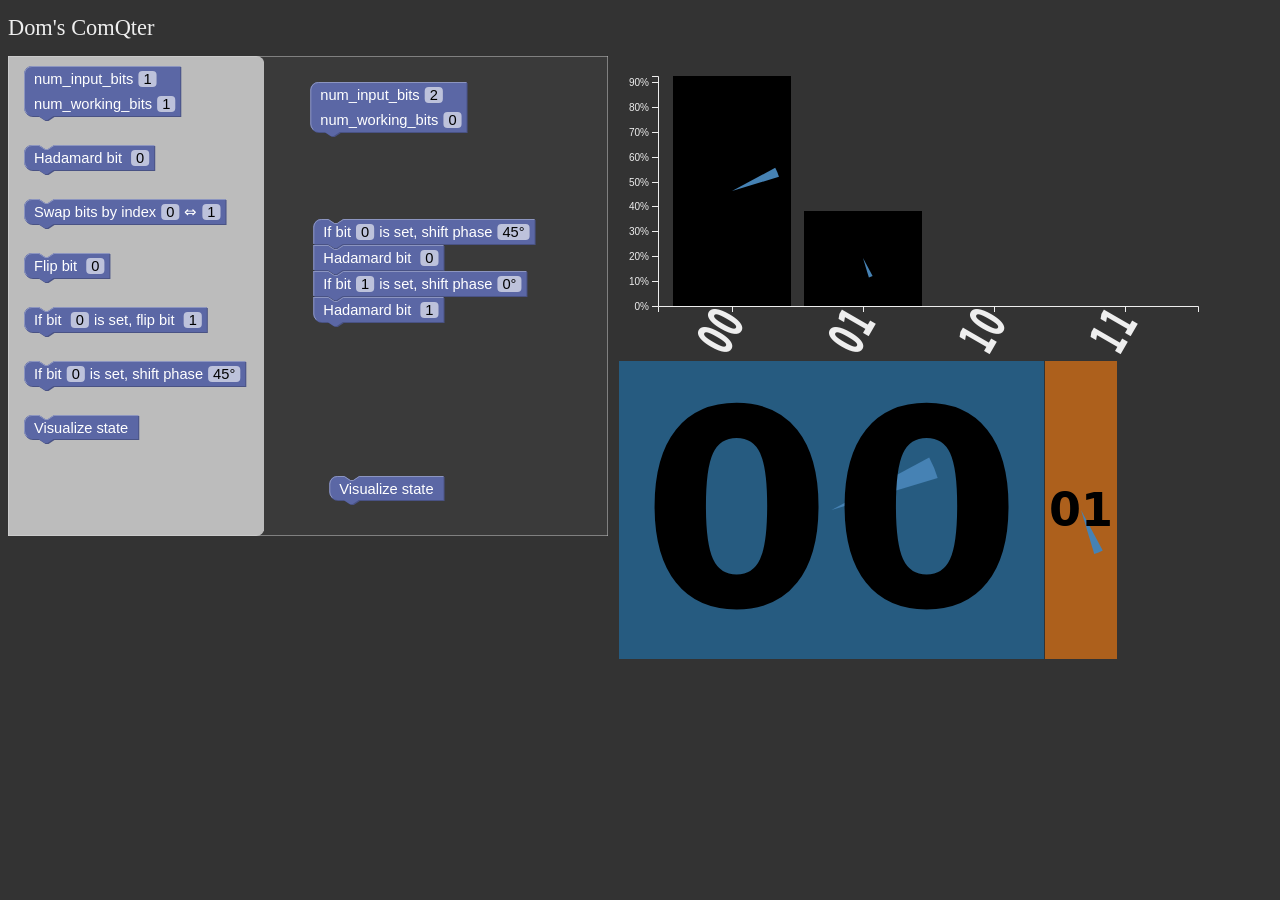
<file: index.html>
<!DOCTYPE html>
<html>
<head>
  <meta charset="utf-8">
  <title>Dom's ComQter</title>
  <script src="third_party/google-blockly-4efa0da/blockly_compressed.js"></script>
  <script src="third_party/google-blockly-4efa0da/blocks_compressed.js"></script>
  <script src="third_party/google-blockly-4efa0da/javascript_compressed.js"></script>
  <script src="third_party/google-blockly-4efa0da/msg/js/en.js"></script>
  <script src="third_party/google-blockly-4efa0da/appengine/storage.js"></script>
  <script src="third_party/mathjs/math.js"></script>
  <script src="third_party/d3.v5/d3.v5.min.js"></script>

  <link rel="stylesheet" type="text/css" href="css/main.css">

</head>
<body>
  <h1>Dom's ComQter</h1>

  <div id="horizontal-main">
    <div id="blocklyDiv" style="height: 480px; width: 600px;"></div>
    <div id="output">Drag some blocks on the left to see what happens.</div>
  </div>

  <xml xmlns="https://developers.google.com/blockly/xml" id="toolbox" style="display: none">
    <block type="quantum_start"></block>
    <block type="hadamard"></block>
    <block type="swap_bits"></block>
    <block type="not"></block>
    <block type="controlled_not"></block>
    <block type="phase_shift"></block>
    <block type="debug_state"></block>
  </xml>

  <script type="module" src="js/blocks.js"></script>
  <script type="module" src="js/main.js"></script>


  <div id="code-container">

  </div>
</body>
</html>
</file>
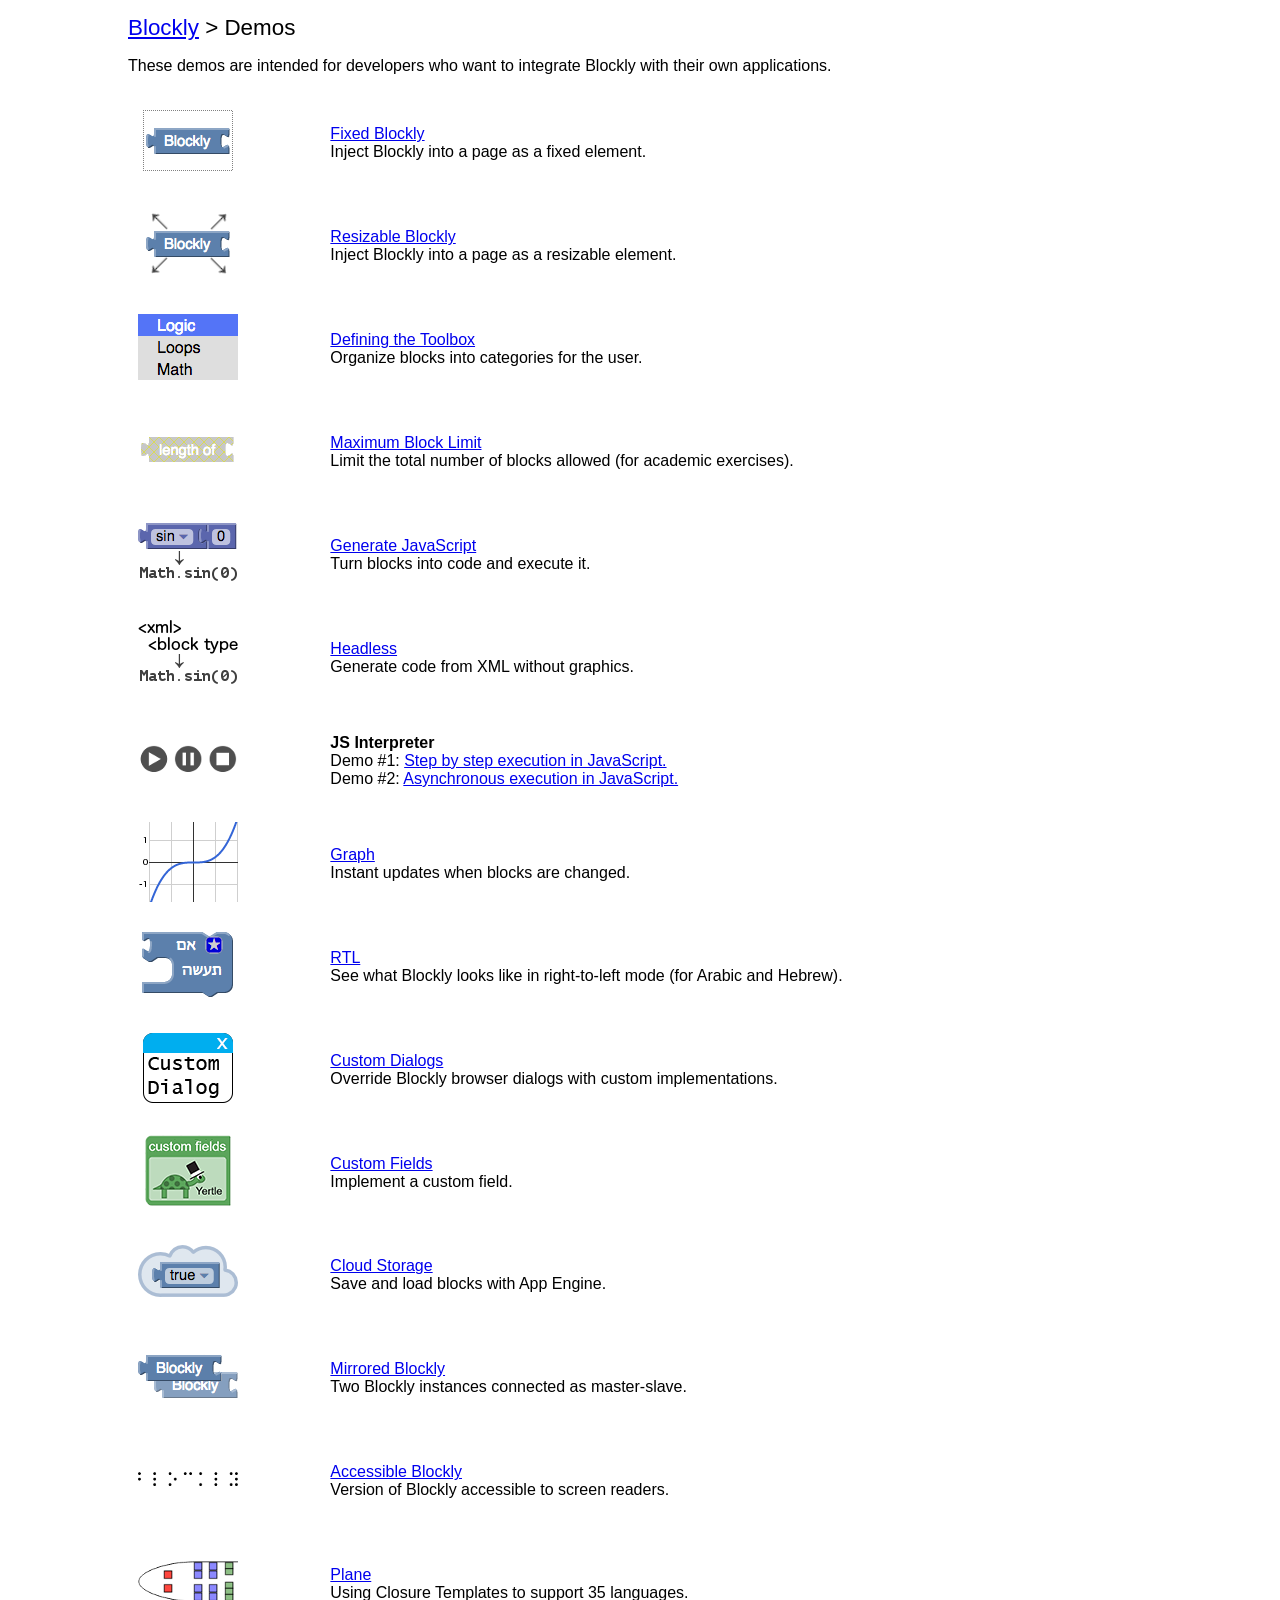
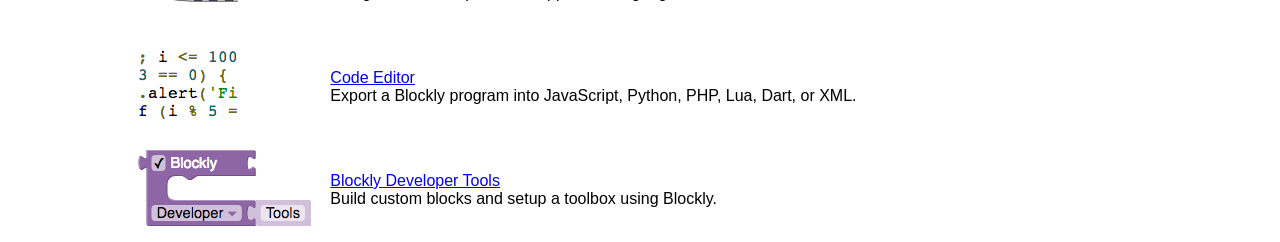
<file: third_party/google-blockly-4efa0da/demos/index.html>
<!DOCTYPE html>
<html>
<head>
  <meta charset="utf-8">
  <title>Blockly Demos</title>
  <style>
    body {
      margin: 0 10%;
      background-color: #fff;
      font-family: sans-serif;
    }
    h1 {
      font-weight: normal;
      font-size: 140%;
    }
    td {
      padding: 1ex;
    }
    img {
      border: none;
    }
  </style>
</head>
<body>
  <h1><a href="https://developers.google.com/blockly/">Blockly</a> &gt; Demos</h1>

  <p>These demos are intended for developers who want to integrate Blockly with
  their own applications.</p>

  <table>
    <tr>
      <td>
        <a href="fixed/index.html">
          <img src="fixed/icon.png" height=80 width=100>
        </a>
      </td>
      <td>
        <div><a href="fixed/index.html">Fixed Blockly</a></div>
        <div>Inject Blockly into a page as a fixed element.</div>
      </td>
    </tr>

    <tr>
      <td>
        <a href="resizable/index.html">
          <img src="resizable/icon.png" height=80 width=100>
        </a>
      </td>
      <td>
        <div><a href="resizable/index.html">Resizable Blockly</a></div>
        <div>Inject Blockly into a page as a resizable element.</div>
      </td>
    </tr>

    <tr>
      <td>
        <a href="toolbox/index.html">
          <img src="toolbox/icon.png" height=80 width=100>
        </a>
      </td>
      <td>
        <div><a href="toolbox/index.html">Defining the Toolbox</a></div>
        <div>Organize blocks into categories for the user.</div>
      </td>
    </tr>

    <tr>
      <td>
        <a href="maxBlocks/index.html">
          <img src="maxBlocks/icon.png" height=80 width=100>
        </a>
      </td>
      <td>
        <div><a href="maxBlocks/index.html">Maximum Block Limit</a></div>
        <div>Limit the total number of blocks allowed (for academic exercises).</div>
      </td>
    </tr>

    <tr>
      <td>
        <a href="generator/index.html">
          <img src="generator/icon.png" height=80 width=100>
        </a>
      </td>
      <td>
        <div><a href="generator/index.html">Generate JavaScript</a></div>
        <div>Turn blocks into code and execute it.</div>
      </td>
    </tr>

    <tr>
      <td>
        <a href="headless/index.html">
          <img src="headless/icon.png" height=80 width=100>
        </a>
      </td>
      <td>
        <div><a href="headless/index.html">Headless</a></div>
        <div>Generate code from XML without graphics.</div>
      </td>
    </tr>

    <tr>
      <td>
        <a href="interpreter/index.html">
          <img src="interpreter/icon.png" height=80 width=100>
        </a>
      </td>
      <td>
        <div style="font-weight: bold">JS Interpreter</div>
        <div>Demo #1: <a href="interpreter/step-execution.html">Step by step execution in JavaScript.</a></div>
        <div>Demo #2: <a href="interpreter/async-execution.html">Asynchronous execution in JavaScript.</a></div>
      </td>
    </tr>

    <tr>
      <td>
        <a href="graph/index.html">
          <img src="graph/icon.png" height=80 width=100>
        </a>
      </td>
      <td>
        <div><a href="graph/index.html">Graph</a></div>
        <div>Instant updates when blocks are changed.</div>
      </td>
    </tr>

    <tr>
      <td>
        <a href="rtl/index.html">
          <img src="rtl/icon.png" height=80 width=100>
        </a>
      </td>
      <td>
        <div><a href="rtl/index.html">RTL</a></div>
        <div>See what Blockly looks like in right-to-left mode (for Arabic and Hebrew).</div>
      </td>
    </tr>

    <tr>
      <td>
        <a href="custom-dialogs/index.html">
          <img src="custom-dialogs/icon.png" height=80 width=100>
        </a>
      </td>
      <td>
        <div><a href="custom-dialogs/index.html">Custom Dialogs</a></div>
        <div>Override Blockly browser dialogs with custom implementations.</div>
      </td>
    </tr>

    <tr>
      <td>
        <a href="custom-fields/index.html">
          <img src="custom-fields/icon.png" height=80 width=100>
        </a>
      </td>
      <td>
        <div><a href="custom-fields/index.html">Custom Fields</a></div>
        <div>Implement a custom field.</div>
      </td>
    </tr>

    <tr>
      <td>
        <a href="storage/index.html">
          <img src="storage/icon.png" height=80 width=100>
        </a>
      </td>
      <td>
        <div><a href="storage/index.html">Cloud Storage</a></div>
        <div>Save and load blocks with App Engine.</div>
      </td>
    </tr>

    <tr>
      <td>
        <a href="mirror/index.html">
          <img src="mirror/icon.png" height=80 width=100>
        </a>
      </td>
      <td>
        <div><a href="mirror/index.html">Mirrored Blockly</a></div>
        <div>Two Blockly instances connected as master-slave.</div>
      </td>
    </tr>

    <tr>
      <td>
        <a href="accessible/index.html">
          <img src="accessible/icon.png" height=80 width=100>
        </a>
      </td>
      <td>
        <div><a href="accessible/index.html">Accessible Blockly</a></div>
        <div>Version of Blockly accessible to screen readers.</div>
      </td>
    </tr>

    <tr>
      <td>
        <a href="plane/index.html">
          <img src="plane/icon.png" height=80 width=100>
        </a>
      </td>
      <td>
        <div><a href="plane/index.html">Plane</a></div>
        <div>Using Closure Templates to support 35 languages.</div>
      </td>
    </tr>

    <tr>
      <td>
        <a href="code/index.html">
          <img src="code/icon.png" height=80 width=100>
        </a>
      </td>
      <td>
        <div><a href="code/index.html">Code Editor</a></div>
        <div>Export a Blockly program into JavaScript, Python, PHP, Lua, Dart, or XML.</div>
      </td>
    </tr>

    <tr>
      <td>
        <a href="blockfactory/index.html">
          <img src="blockfactory/icon.png" height=80 width=173>
        </a>
      </td>
      <td>
        <div><a href="blockfactory/index.html">Blockly Developer Tools</a></div>
        <div>Build custom blocks and setup a toolbox using Blockly.</div>
      </td>
    </tr>
  </table>
</body>
</html>
</file>
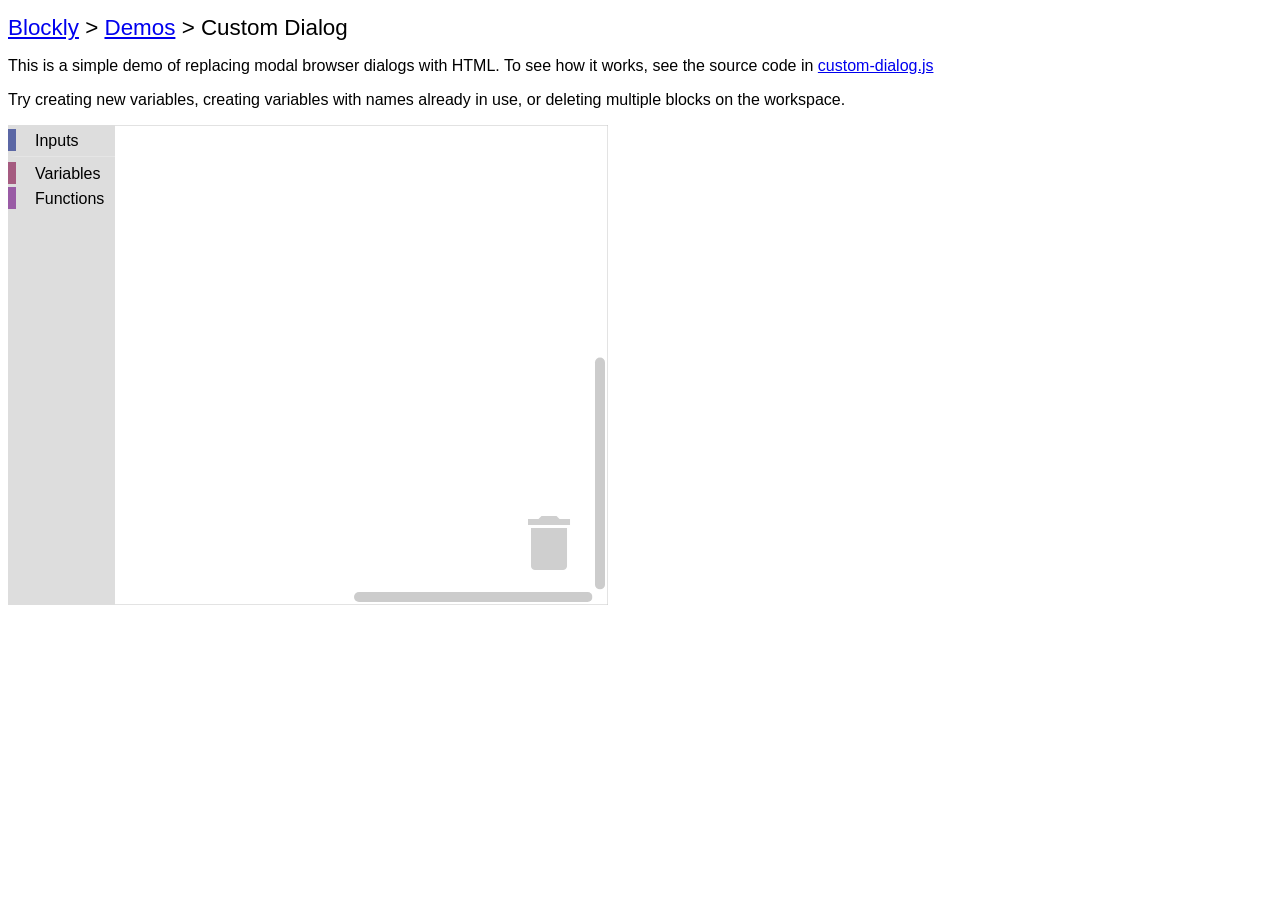
<file: third_party/google-blockly-4efa0da/demos/custom-dialogs/index.html>
<!DOCTYPE html>
<html>
<head>
  <meta charset="utf-8">
  <title>Blockly Demo: Custom Dialog</title>
  <script src="../../blockly_compressed.js"></script>
  <script src="../../blocks_compressed.js"></script>
  <script src="../../msg/js/en.js"></script>
  <style>
    body {
      background-color: #fff;
      font-family: sans-serif;
    }
    h1 {
      font-weight: normal;
      font-size: 140%;
    }
  </style>
</head>
<body>
  <h1><a href="https://developers.google.com/blockly/">Blockly</a> &gt;
    <a href="../index.html">Demos</a> &gt; Custom Dialog</h1>

  <p>This is a simple demo of replacing modal browser dialogs with HTML.
     To see how it works, see the source code in
     <a href="custom-dialog.js">custom-dialog.js</a>
  </p>

  <p>Try creating new variables, creating variables with names already in
     use, or deleting multiple blocks on the workspace.
  </p>

  <div id="blocklyDiv" style="height: 480px; width: 600px;"></div>

  <xml xmlns="https://developers.google.com/blockly/xml" id="toolbox" style="display: none">
    <category name="Inputs" colour="%{BKY_MATH_HUE}">
      <block type="math_number" gap="32">
        <field name="NUM">123</field>
      </block>
      <block type="text"></block>
      <block type="text_prompt_ext">
        <value name="TEXT">
          <shadow type="text">
            <field name="TEXT">abc</field>
          </shadow>
        </value>
      </block>
    </category>
    <sep></sep>
    <category name="Variables" colour="%{BKY_VARIABLES_HUE}" custom="VARIABLE"></category>
    <category name="Functions" colour="%{BKY_PROCEDURES_HUE}" custom="PROCEDURE"></category>
  </xml>

  <script>
    var demoWorkspace = Blockly.inject('blocklyDiv',
        {media: '../../media/',
         toolbox: document.getElementById('toolbox')});
  </script>
  <script src="custom-dialog.js"></script>

</body>
</html>
</file>
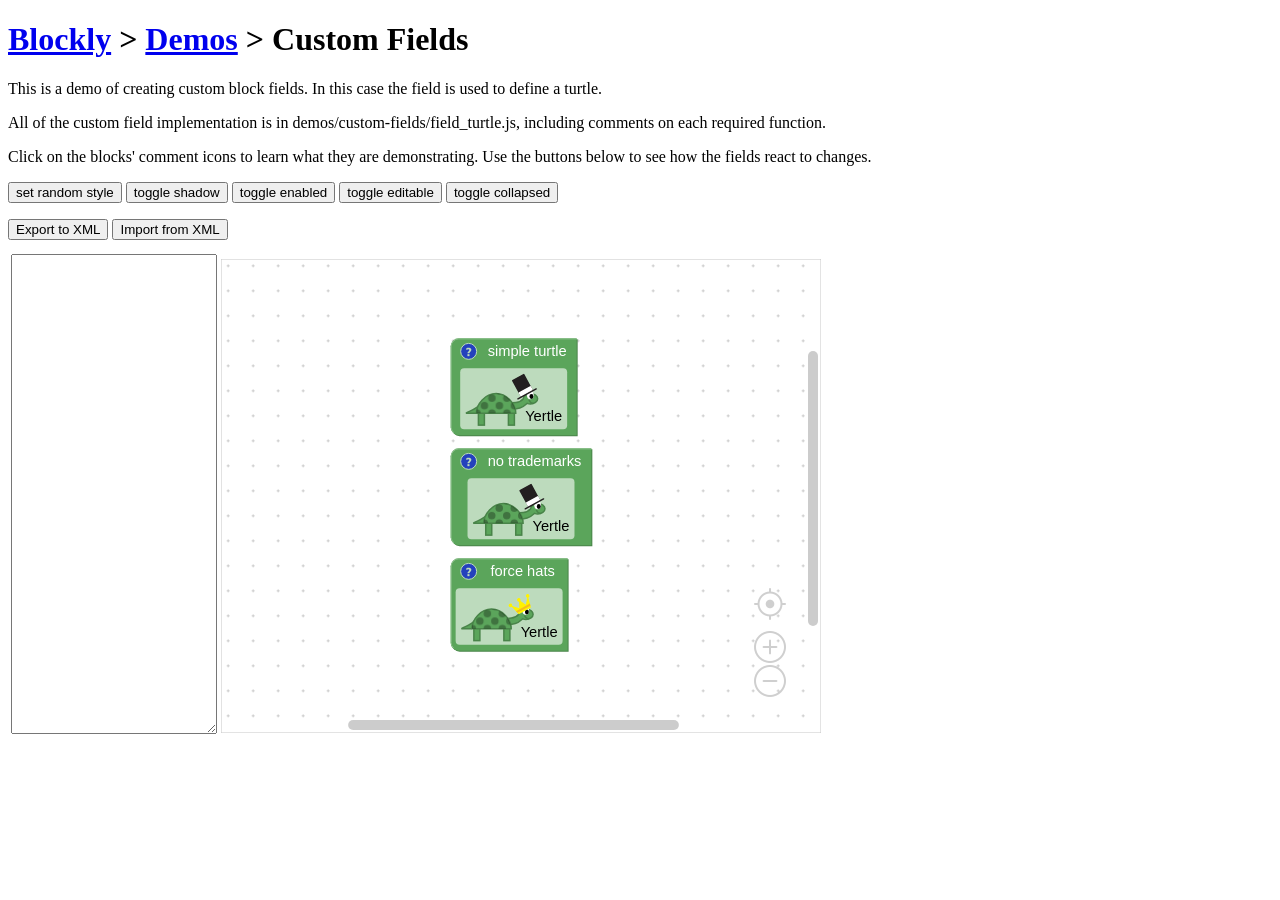
<file: third_party/google-blockly-4efa0da/demos/custom-fields/index.html>
<!DOCTYPE html>
<html lang="en">
  <head>
    <meta charset="UTF-8">
    <title>Blockly Demo: Custom Fields</title>
    <script src="../../blockly_compressed.js"></script>
    <script src="blocks.js"></script>
    <script src="field_turtle.js"></script>
    <script src="../../msg/js/en.js"></script>
    <link rel="stylesheet" type="text/css" href="custom-fields.css">
  </head>
  <body onload="start()">
    <h1><a href="https://developers.google.com/blockly/">Blockly</a> &gt;
      <a href="../index.html">Demos</a> &gt; Custom Fields</h1>


    <p>This is a demo of creating custom block fields. In this case the field
      is used to define a turtle.
    </p>

    <p>All of the custom field implementation is in
     demos/custom-fields/field_turtle.js, including comments on each required
     function.
    </p>

    <p>Click on the blocks' comment icons to learn what they are demonstrating.
      Use the buttons below to see how the fields react to changes.
    </p>

    <p>
      <input type="button" value="set random style" onclick="setRandomStyle()">
      <input type="button" value="toggle shadow" onclick="toggleShadow()">
      <input type="button" value="toggle enabled" onclick="toggleEnabled()">
      <input type="button" value="toggle editable" onclick="toggleEditable()">
      <input type="button" value="toggle collapsed" onclick="toggleCollapsed()">
    </p>

    <p>
      <input type="button" value="Export to XML" onclick="toXml()">
      <input type="button" value="Import from XML" onclick="fromXml()">
    </p>

    <table style="width: 800px; height: 480px">
      <tr>
        <td>
          <textarea id="importExport"
                    style="width: 200px; height: 100%;"
                    onchange="textAreaChange();"
                    onkeyup="textAreaChange()"></textarea>
        </td>
        <td>
          <div id="blocklyDiv" style="width: 600px; height: 100%;"></div>
        </td>
      </tr>
    </table>

    <script>
      function toXml() {
        var output = document.getElementById('importExport');
        var xml = Blockly.Xml.workspaceToDom(workspace);
        output.value = Blockly.Xml.domToPrettyText(xml);
        output.focus();
        output.select();
      }

      function fromXml() {
        var input = document.getElementById('importExport');
        var xml = Blockly.Xml.textToDom(input.value);
        Blockly.Xml.domToWorkspace(xml, workspace);
      }

      function setRandomStyle() {
        var blocks = workspace.getAllBlocks();
        var styles = Object.keys(Blockly.getTheme().getAllBlockStyles());
        styles.splice(styles.indexOf(blocks[0].getStyleName()), 1);
        var style = styles[Math.floor(Math.random() * styles.length)];
        for(var i = 0, block; block = blocks[i]; i++) {
          block.setStyle(style);
        }
      }

      function toggleShadow() {
        var blocks = workspace.getAllBlocks();
        for(var i = 0, block; block = blocks[i]; i++) {
          block.setShadow(!block.isShadow());
        }
      }

      function toggleEnabled() {
        var blocks = workspace.getAllBlocks();
        for(var i = 0, block; block = blocks[i]; i++) {
          block.setEnabled(!block.isEnabled());
        }
      }

      function toggleEditable() {
        var blocks = workspace.getAllBlocks();
        for(var i = 0, block; block = blocks[i]; i++) {
          block.setEditable(!block.isEditable());
        }
      }

      function toggleCollapsed() {
        var blocks = workspace.getAllBlocks();
        for(var i = 0, block; block = blocks[i]; i++) {
          block.setCollapsed(!block.isCollapsed());
        }
      }

      function appendDom() {
        var blocks = document.getElementById('workspace-blocks');
        if (blocks.firstElementChild) {
          Blockly.Xml.appendDomToWorkspace(blocks, workspace);
        }
      }

      function start() {
        workspace = Blockly.inject('blocklyDiv', options);
        appendDom();
        workspace.scrollCenter();
      }

      var options = {
        media: '../../media/',
        grid: {
          spacing: 25,
          length: 3,
          colour: '#ccc'
        },
        move: {
          scrollbars: true,
          drag: true,
          wheel: true,
        },
        zoom: {
          controls: true,
          startScale: 1.0,
          maxScale: 4,
          minScale: 0.25,
          scaleSpeed: 1.1
        }
        /*toolbox: document.getElementById('toolbox')*/
      }

    </script>

    <xml id="workspace-blocks" xmlns="http://www.w3.org/1999/xhtml" style="display: none">
      <block type="turtle_basic"></block>
      <block type="turtle_nullifier" y="120"></block>
      <block type="turtle_changer" y="230"></block>
    </xml>
  </body>
</html>
</file>
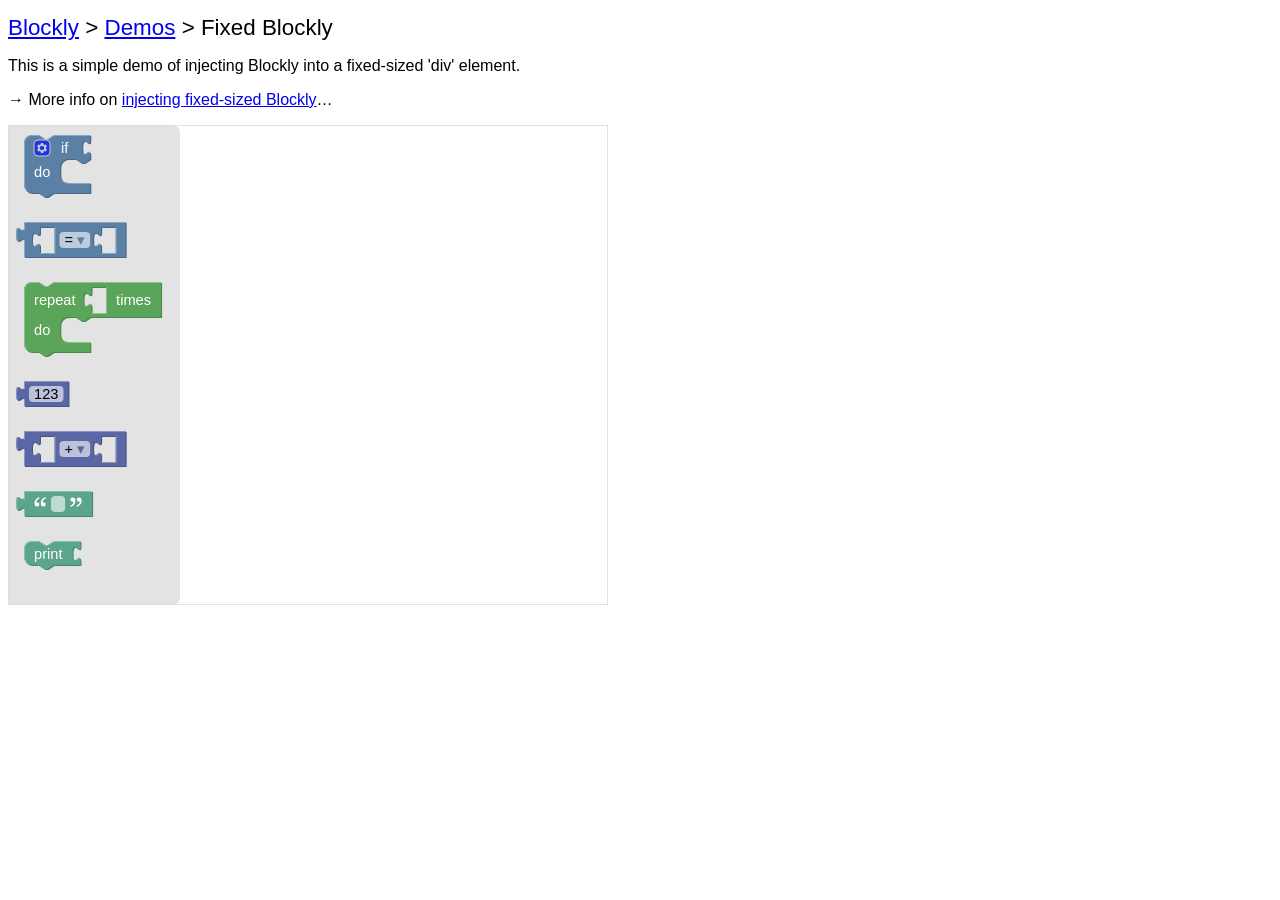
<file: third_party/google-blockly-4efa0da/demos/fixed/index.html>
<!DOCTYPE html>
<html>
<head>
  <meta charset="utf-8">
  <title>Blockly Demo: Fixed Blockly</title>
  <script src="../../blockly_compressed.js"></script>
  <script src="../../blocks_compressed.js"></script>
  <script src="../../msg/js/en.js"></script>
  <style>
    body {
      background-color: #fff;
      font-family: sans-serif;
    }
    h1 {
      font-weight: normal;
      font-size: 140%;
    }
  </style>
</head>
<body>
  <h1><a href="https://developers.google.com/blockly/">Blockly</a> &gt;
    <a href="../index.html">Demos</a> &gt; Fixed Blockly</h1>

  <p>This is a simple demo of injecting Blockly into a fixed-sized 'div' element.</p>

  <p>&rarr; More info on <a href="https://developers.google.com/blockly/guides/configure-blockly/web/fixed-size">injecting fixed-sized Blockly</a>&hellip;</p>

  <div id="blocklyDiv" style="height: 480px; width: 600px;"></div>

  <xml xmlns="https://developers.google.com/blockly/xml" id="toolbox" style="display: none">
    <block type="controls_if"></block>
    <block type="logic_compare"></block>
    <block type="controls_repeat_ext"></block>
    <block type="math_number">
      <field name="NUM">123</field>
    </block>
    <block type="math_arithmetic"></block>
    <block type="text"></block>
    <block type="text_print"></block>
  </xml>

  <script>
    var demoWorkspace = Blockly.inject('blocklyDiv',
        {media: '../../media/',
         toolbox: document.getElementById('toolbox')});
  </script>

</body>
</html>
</file>
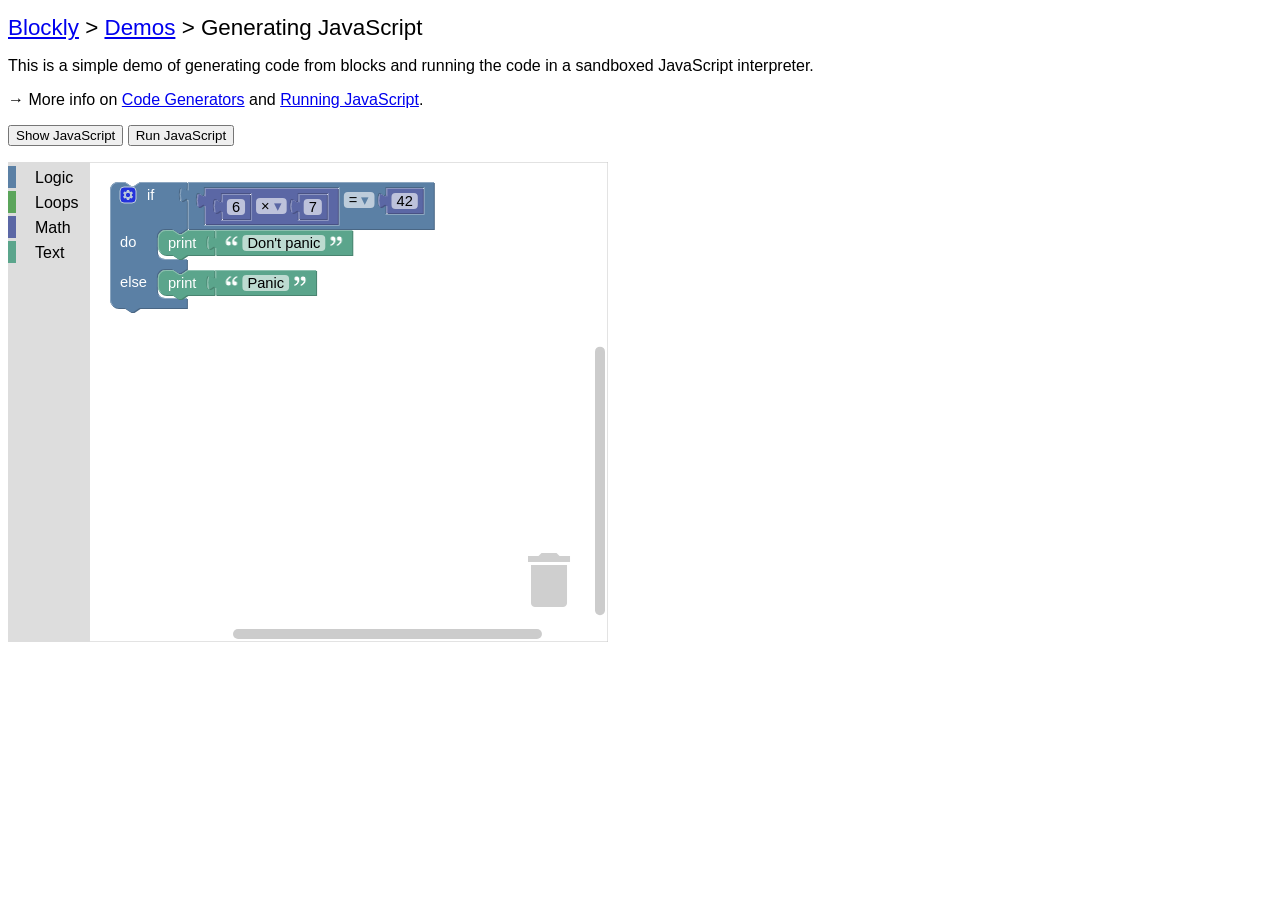
<file: third_party/google-blockly-4efa0da/demos/generator/index.html>
<!DOCTYPE html>
<html>
<head>
  <meta charset="utf-8">
  <title>Blockly Demo: Generating JavaScript</title>
  <script src="../../blockly_compressed.js"></script>
  <script src="../../blocks_compressed.js"></script>
  <script src="../../javascript_compressed.js"></script>
  <script src="../../msg/js/en.js"></script>
  <style>
    body {
      background-color: #fff;
      font-family: sans-serif;
    }
    h1 {
      font-weight: normal;
      font-size: 140%;
    }
  </style>
</head>
<body>
  <h1><a href="https://developers.google.com/blockly/">Blockly</a> &gt;
    <a href="../index.html">Demos</a> &gt; Generating JavaScript</h1>

  <p>This is a simple demo of generating code from blocks and running
  the code in a sandboxed JavaScript interpreter.</p>

  <p>&rarr; More info on <a href="https://developers.google.com/blockly/guides/configure/web/code-generators">Code Generators</a> and <a href="https://developers.google.com/blockly/guides/app-integration/running-javascript">Running JavaScript</a>.</p>

  <p>
    <button onclick="showCode()">Show JavaScript</button>
    <button onclick="runCode()">Run JavaScript</button>
  </p>

  <div id="blocklyDiv" style="height: 480px; width: 600px;"></div>

  <xml xmlns="https://developers.google.com/blockly/xml" id="toolbox" style="display: none">
    <category name="Logic" colour="%{BKY_LOGIC_HUE}">
      <block type="controls_if"></block>
      <block type="logic_compare"></block>
      <block type="logic_operation"></block>
      <block type="logic_negate"></block>
      <block type="logic_boolean"></block>
    </category>
    <category name="Loops" colour="%{BKY_LOOPS_HUE}">
      <block type="controls_repeat_ext">
        <value name="TIMES">
          <block type="math_number">
            <field name="NUM">10</field>
          </block>
        </value>
      </block>
      <block type="controls_whileUntil"></block>
    </category>
    <category name="Math" colour="%{BKY_MATH_HUE}">
      <block type="math_number">
        <field name="NUM">123</field>
      </block>
      <block type="math_arithmetic"></block>
      <block type="math_single"></block>
    </category>
    <category name="Text" colour="%{BKY_TEXTS_HUE}">
      <block type="text"></block>
      <block type="text_length"></block>
      <block type="text_print"></block>
    </category>
  </xml>

  <xml xmlns="https://developers.google.com/blockly/xml" id="startBlocks" style="display: none">
    <block type="controls_if" inline="false" x="20" y="20">
      <mutation else="1"></mutation>
      <value name="IF0">
        <block type="logic_compare" inline="true">
          <field name="OP">EQ</field>
          <value name="A">
            <block type="math_arithmetic" inline="true">
              <field name="OP">MULTIPLY</field>
              <value name="A">
                <block type="math_number">
                  <field name="NUM">6</field>
                </block>
              </value>
              <value name="B">
                <block type="math_number">
                  <field name="NUM">7</field>
                </block>
              </value>
            </block>
          </value>
          <value name="B">
            <block type="math_number">
              <field name="NUM">42</field>
            </block>
          </value>
        </block>
      </value>
      <statement name="DO0">
        <block type="text_print" inline="false">
          <value name="TEXT">
            <block type="text">
              <field name="TEXT">Don't panic</field>
            </block>
          </value>
        </block>
      </statement>
      <statement name="ELSE">
        <block type="text_print" inline="false">
          <value name="TEXT">
            <block type="text">
              <field name="TEXT">Panic</field>
            </block>
          </value>
        </block>
      </statement>
    </block>
  </xml>

  <script>
    var demoWorkspace = Blockly.inject('blocklyDiv',
        {media: '../../media/',
         toolbox: document.getElementById('toolbox')});
    Blockly.Xml.domToWorkspace(document.getElementById('startBlocks'),
                               demoWorkspace);

    function showCode() {
      // Generate JavaScript code and display it.
      Blockly.JavaScript.INFINITE_LOOP_TRAP = null;
      var code = Blockly.JavaScript.workspaceToCode(demoWorkspace);
      alert(code);
    }

    function runCode() {
      // Generate JavaScript code and run it.
      window.LoopTrap = 1000;
      Blockly.JavaScript.INFINITE_LOOP_TRAP =
          'if (--window.LoopTrap == 0) throw "Infinite loop.";\n';
      var code = Blockly.JavaScript.workspaceToCode(demoWorkspace);
      Blockly.JavaScript.INFINITE_LOOP_TRAP = null;
      try {
        eval(code);
      } catch (e) {
        alert(e);
      }
    }
  </script>

</body>
</html>
</file>
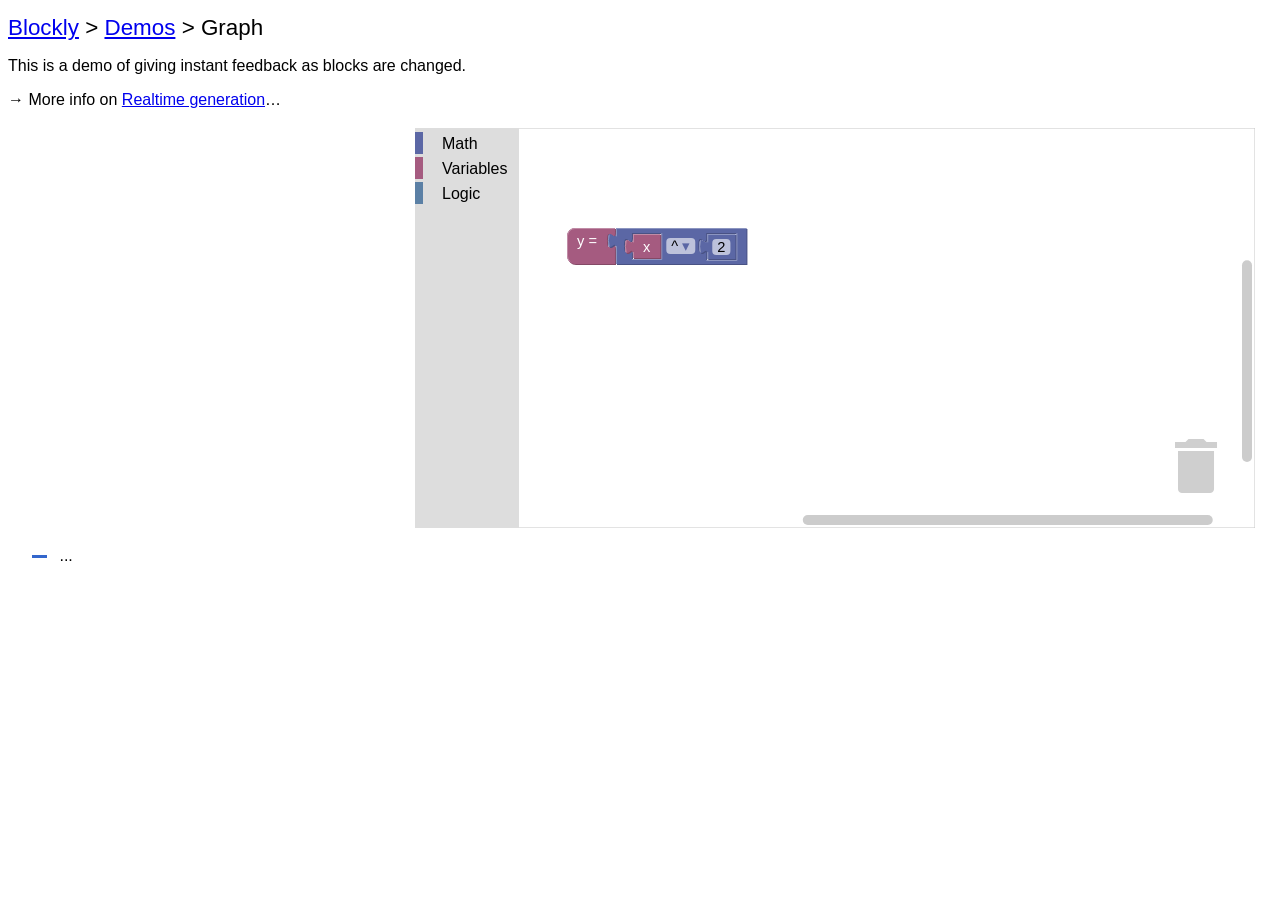
<file: third_party/google-blockly-4efa0da/demos/graph/index.html>
<!DOCTYPE html>
<html>
<head>
  <meta charset="utf-8">
  <title>Blockly Demo: Graph</title>
  <script src="https://www.google.com/jsapi"></script>
  <script src="../../blockly_compressed.js"></script>
  <script src="../../blocks_compressed.js"></script>
  <script src="../../javascript_compressed.js"></script>
  <script src="../../msg/js/en.js"></script>
  <style>
    body {
      background-color: #fff;
      font-family: sans-serif;
    }
    h1 {
      font-weight: normal;
      font-size: 140%;
    }
    #funcText {
      margin-top: 1em;
      margin-left: 1.5em;
      font-family: sans-serif;
    }
    #funcText>img {
      height: 3px;
      width: 15px;
      vertical-align: middle;
      margin-right: .5em;
    }
    #y1 {
      background-color: #36c;
    }
  </style>
</head>
<body>
  <h1><a href="https://developers.google.com/blockly/">Blockly</a> &gt;
    <a href="../index.html">Demos</a> &gt; Graph</h1>

  <p>This is a demo of giving instant feedback as blocks are changed.</p>

  <p>&rarr; More info on <a href="https://developers.google.com/blockly/guides/configure/web/code-generators#generating_code">Realtime generation</a>&hellip;</p>

  <table>
    <tr>
      <td>
        <div id="visualization" style="width: 400px"></div>
      </td>
      <td>
        <div id="blocklyDiv" style="height: 400px"></div>
      </td>
    </tr>
  </table>

  <div id="funcText">
    <img id="y1" src="../../media/1x1.gif">
    ...
  </div>

  <xml xmlns="https://developers.google.com/blockly/xml" id="toolbox" style="display: none">
    <category name="Math" colour="%{BKY_MATH_HUE}">
      <block type="math_number">
        <field name="NUM">123</field>
      </block>
      <block type="math_arithmetic">
        <value name="A">
          <shadow type="math_number">
            <field name="NUM">1</field>
          </shadow>
        </value>
        <value name="B">
          <shadow type="math_number">
            <field name="NUM">1</field>
          </shadow>
        </value>
      </block>
      <block type="math_single">
        <value name="NUM">
          <shadow type="math_number">
            <field name="NUM">9</field>
          </shadow>
        </value>
      </block>
      <block type="math_trig">
        <value name="NUM">
          <shadow type="math_number">
            <field name="NUM">45</field>
          </shadow>
        </value>
      </block>
      <block type="math_constant"></block>
      <block type="math_number_property">
        <value name="NUMBER_TO_CHECK">
          <shadow type="math_number">
            <field name="NUM">0</field>
          </shadow>
        </value>
      </block>
      <block type="math_round">
        <value name="NUM">
          <shadow type="math_number">
            <field name="NUM">3.1</field>
          </shadow>
        </value>
      </block>
      <block type="math_modulo">
        <value name="DIVIDEND">
          <shadow type="math_number">
            <field name="NUM">64</field>
          </shadow>
        </value>
        <value name="DIVISOR">
          <shadow type="math_number">
            <field name="NUM">10</field>
          </shadow>
        </value>
      </block>
      <block type="math_constrain">
        <value name="VALUE">
          <shadow type="math_number">
            <field name="NUM">50</field>
          </shadow>
        </value>
        <value name="LOW">
          <shadow type="math_number">
            <field name="NUM">1</field>
          </shadow>
        </value>
        <value name="HIGH">
          <shadow type="math_number">
            <field name="NUM">100</field>
          </shadow>
        </value>
      </block>
      <block type="math_random_int">
        <value name="FROM">
          <shadow type="math_number">
            <field name="NUM">1</field>
          </shadow>
        </value>
        <value name="TO">
          <shadow type="math_number">
            <field name="NUM">100</field>
          </shadow>
        </value>
      </block>
      <block type="math_random_float"></block>
      <block type="math_atan2">
        <value name="X">
          <shadow type="math_number">
            <field name="NUM">1</field>
          </shadow>
        </value>
        <value name="Y">
          <shadow type="math_number">
            <field name="NUM">1</field>
          </shadow>
        </value>
      </block>
    </category>
    <category name="Variables" colour="%{BKY_VARIABLES_HUE}">
      <block type="graph_get_x"></block>
    </category>
    <category name="Logic" colour="%{BKY_LOGIC_HUE}">
      <block type="logic_compare"></block>
      <block type="logic_operation"></block>
      <block type="logic_negate"></block>
      <block type="logic_boolean"></block>
      <block type="logic_ternary"></block>
    </category>
  </xml>

  <xml xmlns="https://developers.google.com/blockly/xml" id="startBlocks" style="display: none">
    <block type="graph_set_y" deletable="false" x="100" y="100">
      <value name="VALUE">
        <block type="math_arithmetic">
          <field name="OP">POWER</field>
          <value name="A">
            <block type="graph_get_x"></block>
            <shadow type="math_number">
              <field name="NUM">1</field>
            </shadow>
          </value>
          <value name="B">
            <block type="math_number">
              <field name="NUM">2</field>
            </block>
            <shadow type="math_number">
              <field name="NUM">1</field>
            </shadow>
          </value>
        </block>
      </value>
    </block>
  </xml>

  <script>
// Load the Google Chart Tools Visualization API and the chart package.
if (typeof google == 'object') {
  google.load('visualization', '1', {packages: ['corechart']});
} else {
  alert('Unable to load Google\'s chart API.\n' +
        'Are you connected to the Internet?');
}

// Define the custom blocks and their JS generators.
Blockly.defineBlocksWithJsonArray([{
  "type": "graph_get_x",
  "message0": "x",
  "output": "Number",
  "colour": Blockly.Msg['VARIABLES_HUE'],
  "tooltip": Blockly.Msg['VARIABLES_GET_TOOLTIP'],
  "helpUrl": Blockly.Msg['VARIABLES_GET_HELPURL']
}]);

Blockly.JavaScript['graph_get_x'] = function(block) {
  // x variable getter.
  return ['x', Blockly.JavaScript.ORDER_ATOMIC];
};

Blockly.defineBlocksWithJsonArray([{
  "type": "graph_set_y",
  "message0": "y = %1",
  "args0": [
    {
      "type": "input_value",
      "name": "VALUE",
      "check": "Number"
    }
  ],
  "colour": Blockly.Msg['VARIABLES_HUE'],
  "tooltip": Blockly.Msg['VARIABLES_SET_TOOLTIP'],
  "helpUrl": Blockly.Msg['VARIABLES_SET_HELPURL']
}]);

Blockly.JavaScript['graph_set_y'] = function(block) {
  // y variable setter.
  var argument0 = Blockly.JavaScript.valueToCode(block, 'VALUE',
      Blockly.JavaScript.ORDER_ASSIGNMENT) || '';
  return 'y = ' + argument0 + ';';
};

/**
 * Create a namespace for the application.
 */
var Graph = {};

/**
 * Main Blockly workspace.
 * @type {Blockly.WorkspaceSvg}
 */
Graph.workspace = null;

/**
 * Cached copy of the function string.
 * @type {?string}
 * @private
 */
Graph.oldFormula_ = null;

/**
 * Drawing options for the Chart API.
 * @type {!Object}
 * @private
 */
Graph.options_ = {
  //curveType: 'function',
  width: 400, height: 400,
  chartArea: {left: '10%', width: '85%', height: '85%'}
};

/**
 * Visualize the graph of y = f(x) using Google Chart Tools.
 * For more documentation on Google Chart Tools, see this linechart example:
 * https://developers.google.com/chart/interactive/docs/gallery/linechart
 */
Graph.drawVisualization = function() {
  var formula = Blockly.JavaScript.workspaceToCode(Graph.workspace);
  if (formula === Graph.oldFormula_) {
    // No change in the formula, don't recompute.
    return;
  }
  Graph.oldFormula_ = formula;

  // Create and populate the data table.
  var data = google.visualization.arrayToDataTable(Graph.plot(formula));
  // Create and draw the visualization, passing in the data and options.
  new google.visualization.LineChart(document.getElementById('visualization')).
      draw(data, Graph.options_);

  // Create the "y = ..." label.  Find the relevant part of the code.
  formula = formula.substring(formula.indexOf('y = '));
  formula = formula.substring(0, formula.indexOf(';'));
  var funcText = document.getElementById('funcText');
  funcText.replaceChild(document.createTextNode(formula), funcText.lastChild);
};

/**
 * Plot points on the function y = f(x).
 * @param {string} code JavaScript code.
 * @return {!Array.<!Array>} 2D Array of points on the graph.
 */
Graph.plot = function(code) {
  // Initialize a table with two column headings.
  var table = [];
  var y;
  // TODO: Improve range and scale of graph.
  for (var x = -10; x <= 10; x = Math.round((x + 0.1) * 10) / 10) {
    try {
      eval(code);
    } catch (e) {
      y = NaN;
    }
    if (!isNaN(y)) {
      // Prevent y from being displayed inconsistently, some in decimals, some
      // in scientific notation, often when y has accumulated rounding errors.
      y = Math.round(y * Math.pow(10, 14)) / Math.pow(10, 14);
      table.push([x, y]);
    }
  }
  // Add column heading to table.
  if (table.length) {
    table.unshift(['x', 'y']);
  } else {
    // If the table is empty, add a [0, 0] row to prevent graph error.
    table.unshift(['x', 'y'], [0, 0]);
  }
  return table;
};

/**
 * Force Blockly to resize into the available width.
 */
Graph.resize = function() {
  var width = Math.max(window.innerWidth - 440, 250);
  document.getElementById('blocklyDiv').style.width = width + 'px';
  Blockly.svgResize(Graph.workspace);
};

/**
 * Initialize Blockly and the graph.  Called on page load.
 */
Graph.init = function() {
  Graph.workspace = Blockly.inject('blocklyDiv',
      {collapse: false,
       disable: false,
       media: '../../media/',
       toolbox: document.getElementById('toolbox')});
  Blockly.Xml.domToWorkspace(document.getElementById('startBlocks'),
                             Graph.workspace);
  Graph.workspace.clearUndo();

  // When Blockly changes, update the graph.
  Graph.workspace.addChangeListener(Graph.drawVisualization);
  Graph.workspace.addChangeListener(Blockly.Events.disableOrphans);
  Graph.resize();
};

window.addEventListener('load', Graph.init);
window.addEventListener('resize', Graph.resize);
  </script>

</body>
</html>
</file>
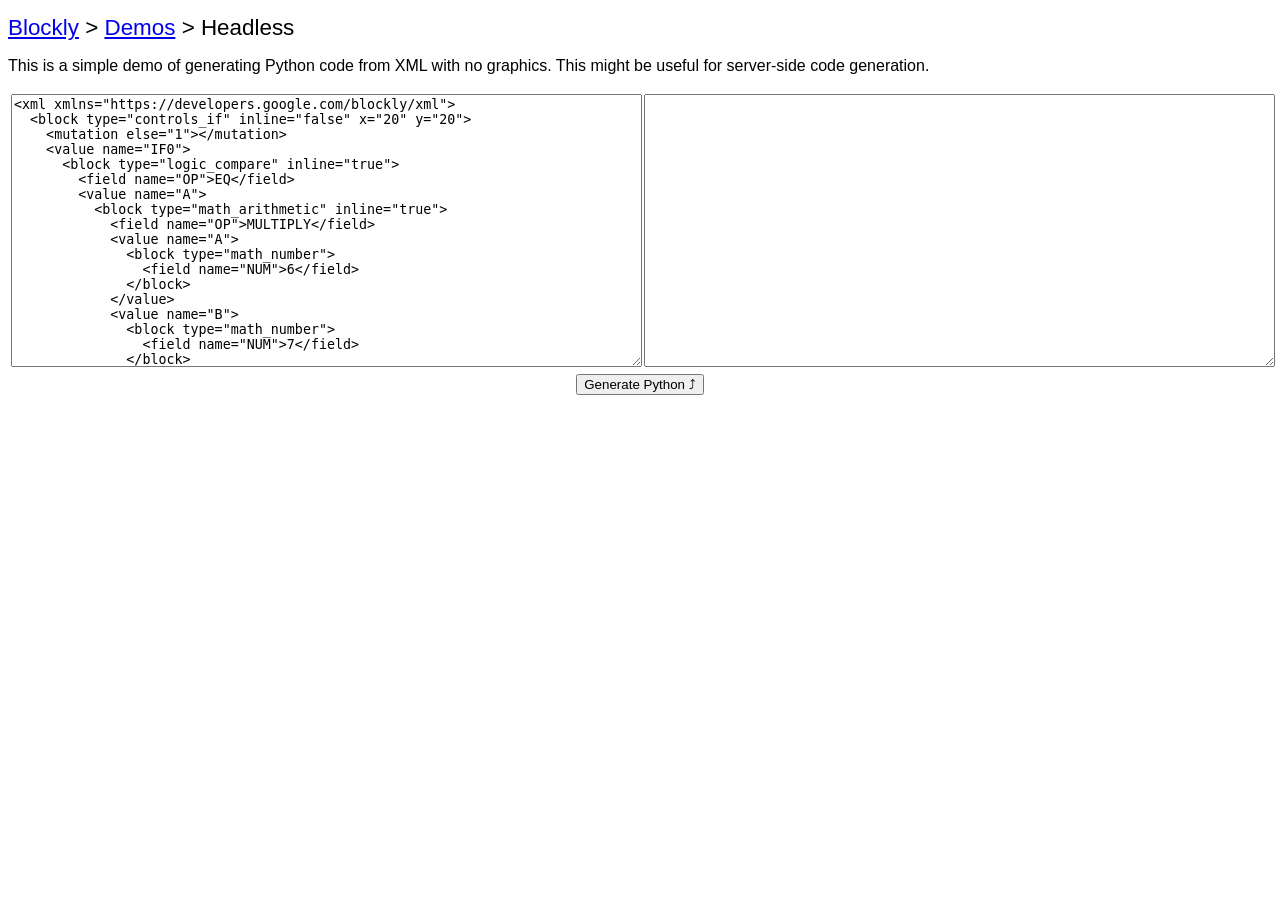
<file: third_party/google-blockly-4efa0da/demos/headless/index.html>
<!DOCTYPE html>
<html>
<head>
  <meta charset="utf-8">
  <title>Blockly Demo: Headless</title>
  <script src="../../blockly_compressed.js"></script>
  <script src="../../blocks_compressed.js"></script>
  <script src="../../python_compressed.js"></script>
  <script src="../../msg/js/en.js"></script>
  <style>
    body {
      background-color: #fff;
      font-family: sans-serif;
    }
    h1 {
      font-weight: normal;
      font-size: 140%;
    }
    td {
      vertical-align: top;
    }
    textarea {
      width: 100%;
      height: 20em;
    }
  </style>
</head>
<body>
  <h1><a href="https://developers.google.com/blockly/">Blockly</a> &gt;
    <a href="../index.html">Demos</a> &gt; Headless</h1>

  <p>This is a simple demo of generating Python code from XML with no graphics.
  This might be useful for server-side code generation.</p>

  <table style="width: 100%">
    <tr>
      <td style="width:50%">
        <textarea id="xml_input">
<xml xmlns="https://developers.google.com/blockly/xml">
  <block type="controls_if" inline="false" x="20" y="20">
    <mutation else="1"></mutation>
    <value name="IF0">
      <block type="logic_compare" inline="true">
        <field name="OP">EQ</field>
        <value name="A">
          <block type="math_arithmetic" inline="true">
            <field name="OP">MULTIPLY</field>
            <value name="A">
              <block type="math_number">
                <field name="NUM">6</field>
              </block>
            </value>
            <value name="B">
              <block type="math_number">
                <field name="NUM">7</field>
              </block>
            </value>
          </block>
        </value>
        <value name="B">
          <block type="math_number">
            <field name="NUM">42</field>
          </block>
        </value>
      </block>
    </value>
    <statement name="DO0">
      <block type="text_print" inline="false">
        <value name="TEXT">
          <block type="text">
            <field name="TEXT">Don't panic</field>
          </block>
        </value>
      </block>
    </statement>
    <statement name="ELSE">
      <block type="text_print" inline="false">
        <value name="TEXT">
          <block type="text">
            <field name="TEXT">Panic</field>
          </block>
        </value>
      </block>
    </statement>
  </block>
</xml>
        </textarea>
      </td>
      <td>
      </td>
      <td style="width:50%">
        <textarea id="code_output" readonly></textarea>
      </td>
    </tr>
  </table>

  <div style="text-align: center">
    <button onclick="generate()">Generate Python &#10548;</button>
  </div>

  <script>
    function generate() {
      // Parse the XML into a tree.
      var xmlText = document.getElementById('xml_input').value;
      try {
        var xml = Blockly.Xml.textToDom(xmlText)
      } catch (e) {
        alert(e);
        return;
      }
      // Create a headless workspace.
      var demoWorkspace = new Blockly.Workspace();
      Blockly.Xml.domToWorkspace(xml, demoWorkspace);
      var code = Blockly.Python.workspaceToCode(demoWorkspace);
      document.getElementById('code_output').value = code;
    }
  </script>

</body>
</html>
</file>
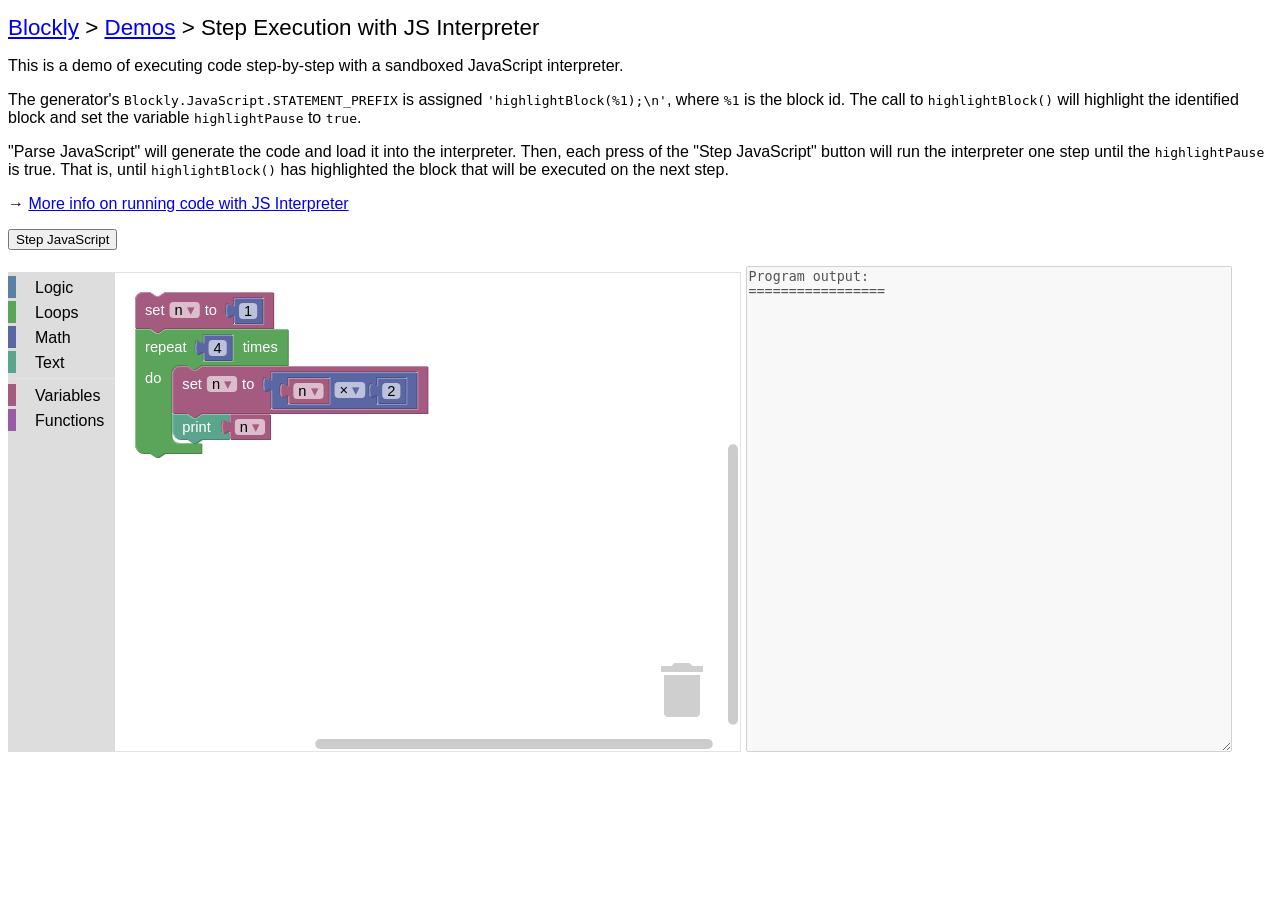
<file: third_party/google-blockly-4efa0da/demos/interpreter/index.html>
<!DOCTYPE html>
<html>
<head>
  <meta charset="utf-8"/>
  <title>Redirecting...</title>
  <meta http-equiv="refresh" content="0;URL='step-execution.html'"/>
</head>
<body>
Redirecting to <a href="step-execution.html">step execution jsinterpreter demo</a>.
</body>
</html>
</file>
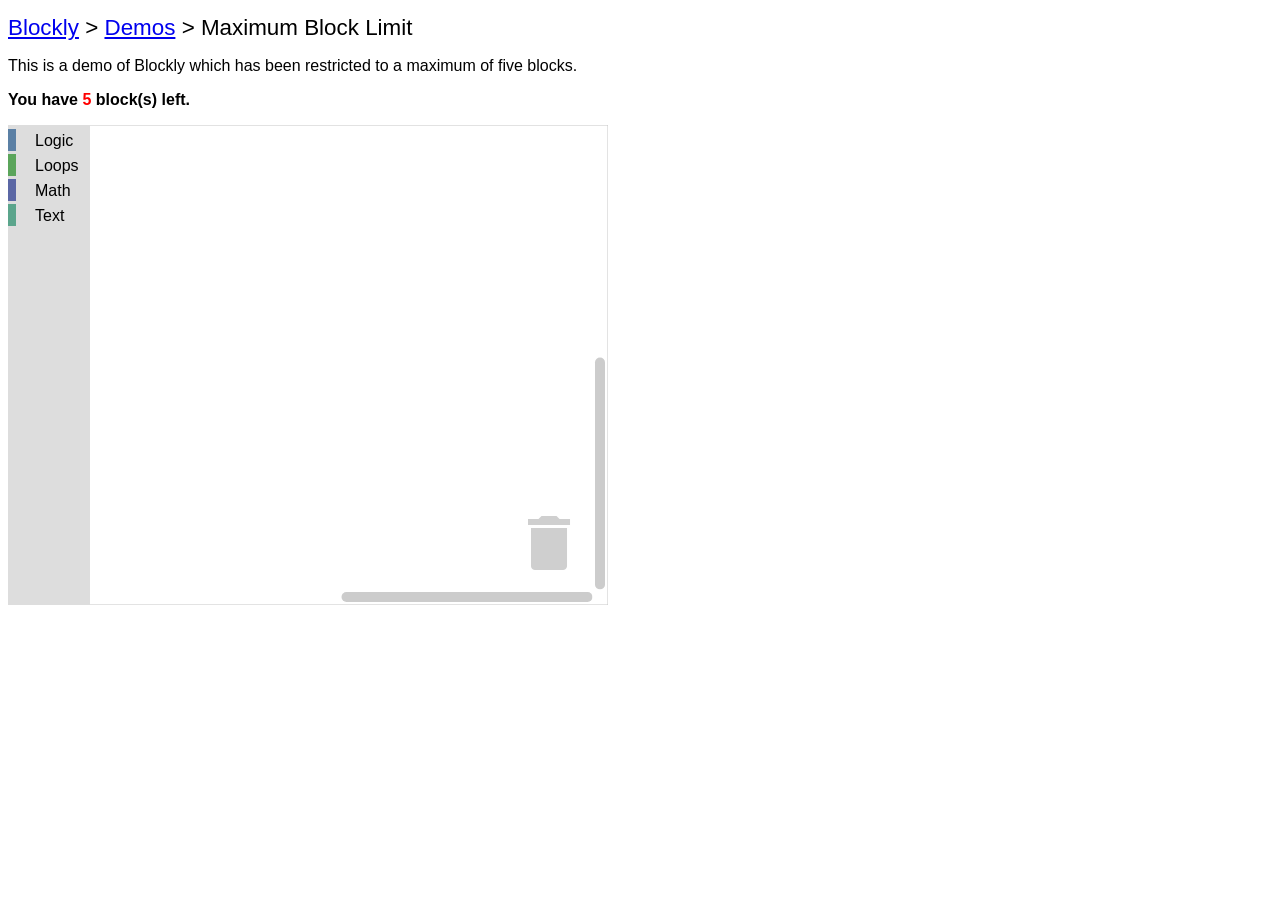
<file: third_party/google-blockly-4efa0da/demos/maxBlocks/index.html>
<!DOCTYPE html>
<html>
<head>
  <meta charset="utf-8">
  <title>Blockly Demo: Maximum Block Limit</title>
  <script src="../../blockly_compressed.js"></script>
  <script src="../../blocks_compressed.js"></script>
  <script src="../../msg/js/en.js"></script>
  <style>
    body {
      background-color: #fff;
      font-family: sans-serif;
    }
    h1 {
      font-weight: normal;
      font-size: 140%;
    }
    #capacity {
      color: red;
    }
  </style>
</head>
<body>
  <h1><a href="https://developers.google.com/blockly/">Blockly</a> &gt;
    <a href="../index.html">Demos</a> &gt; Maximum Block Limit</h1>

  <p>This is a demo of Blockly which has been restricted to a maximum of
  five blocks.</p>

  <p><b>You have <span id="capacity"></span> block(s) left.</b></p>

  <div id="blocklyDiv" style="height: 480px; width: 600px;"></div>

  <xml xmlns="https://developers.google.com/blockly/xml" id="toolbox" style="display: none">
    <category name="Logic" colour="%{BKY_LOGIC_HUE}">
      <block type="controls_if"></block>
      <block type="logic_compare"></block>
      <block type="logic_operation"></block>
      <block type="logic_negate"></block>
      <block type="logic_boolean"></block>
    </category>
    <category name="Loops" colour="%{BKY_LOOPS_HUE}">
      <block type="controls_repeat_ext">
        <value name="TIMES">
          <block type="math_number">
            <field name="NUM">10</field>
          </block>
        </value>
      </block>
      <block type="controls_whileUntil"></block>
      <block type="controls_for">
        <field name="VAR">i</field>
        <value name="FROM">
          <block type="math_number">
            <field name="NUM">1</field>
          </block>
        </value>
        <value name="TO">
          <block type="math_number">
            <field name="NUM">10</field>
          </block>
        </value>
        <value name="BY">
          <block type="math_number">
            <field name="NUM">1</field>
          </block>
        </value>
      </block>
    </category>
    <category name="Math" colour="%{BKY_MATH_HUE}">
      <block type="math_number">
        <field name="NUM">123</field>
      </block>
      <block type="math_arithmetic"></block>
      <block type="math_single"></block>
    </category>
    <category name="Text" colour="%{BKY_TEXTS_HUE}">
      <block type="text"></block>
      <block type="text_length"></block>
      <block type="text_print"></block>
    </category>
  </xml>

  <script>
    var demoWorkspace = Blockly.inject('blocklyDiv',
        {media: '../../media/',
         maxBlocks: 5,
         toolbox: document.getElementById('toolbox')});

    function onchange(event) {
      document.getElementById('capacity').textContent =
          demoWorkspace.remainingCapacity();
    }

    demoWorkspace.addChangeListener(onchange);
    onchange();
  </script>

</body>
</html>
</file>
<file: css/main.css>
body {
    background: #333;
    color: #EEE;
}

a { color: #5f95c3; }
a:visited { color: #3f6f98; }


#horizontal-main {
    display: flex;
}
#horizontal-main > * {
    margin-right: 10px;
}
#output{
    flex-grow: 1;
}
#output > svg {
    max-height: 300px;

}

/* Blockly related things */
#blocklyDiv {
    color: black;
}
h1 {
  font-weight: normal;
  font-size: 140%;
}
#capacity {
  color: red;
}

.blocklySvg {
    background-color: #3a3a3a;
}
</file>
<file: third_party/google-blockly-4efa0da/demos/custom-fields/custom-fields.css>
/**
 * @license
 * Visual Blocks Editor
 *
 * Copyright 2019 Google Inc.
 * https://developers.google.com/blockly/
 *
 * Licensed under the Apache License, Version 2.0 (the "License");
 * you may not use this file except in compliance with the License.
 * You may obtain a copy of the License at
 *
 *   http://www.apache.org/licenses/LICENSE-2.0
 *
 * Unless required by applicable law or agreed to in writing, software
 * distributed under the License is distributed on an "AS IS" BASIS,
 * WITHOUT WARRANTIES OR CONDITIONS OF ANY KIND, either express or implied.
 * See the License for the specific language governing permissions and
 * limitations under the License.
 */

.customFieldsTurtleWidget {
    width: 150px;
}

.customFieldsTurtleWidget button {
    border-radius: 4px;
    border: none;
    background-color: #fff;
    opacity: .6;
    color: #000;
}

.customFieldsTurtleWidget .table {
    width: 100%;
}

.customFieldsTurtleWidget .row {
    width: 100%;
    display: flex;
}

.customFieldsTurtleWidget .arrow {
    text-align: center;
    padding: 0;
    flex-grow: 0;
}

.customFieldsTurtleWidget .text {
    color: #fff;
    flex-grow: 1;
    text-align: center;
}

.customFieldsTurtleWidget .randomize {
    width: 100%;
}

.blocklyNonEditableText text,
.blocklyEditableText text {
    fill: #000;
}
</file>
